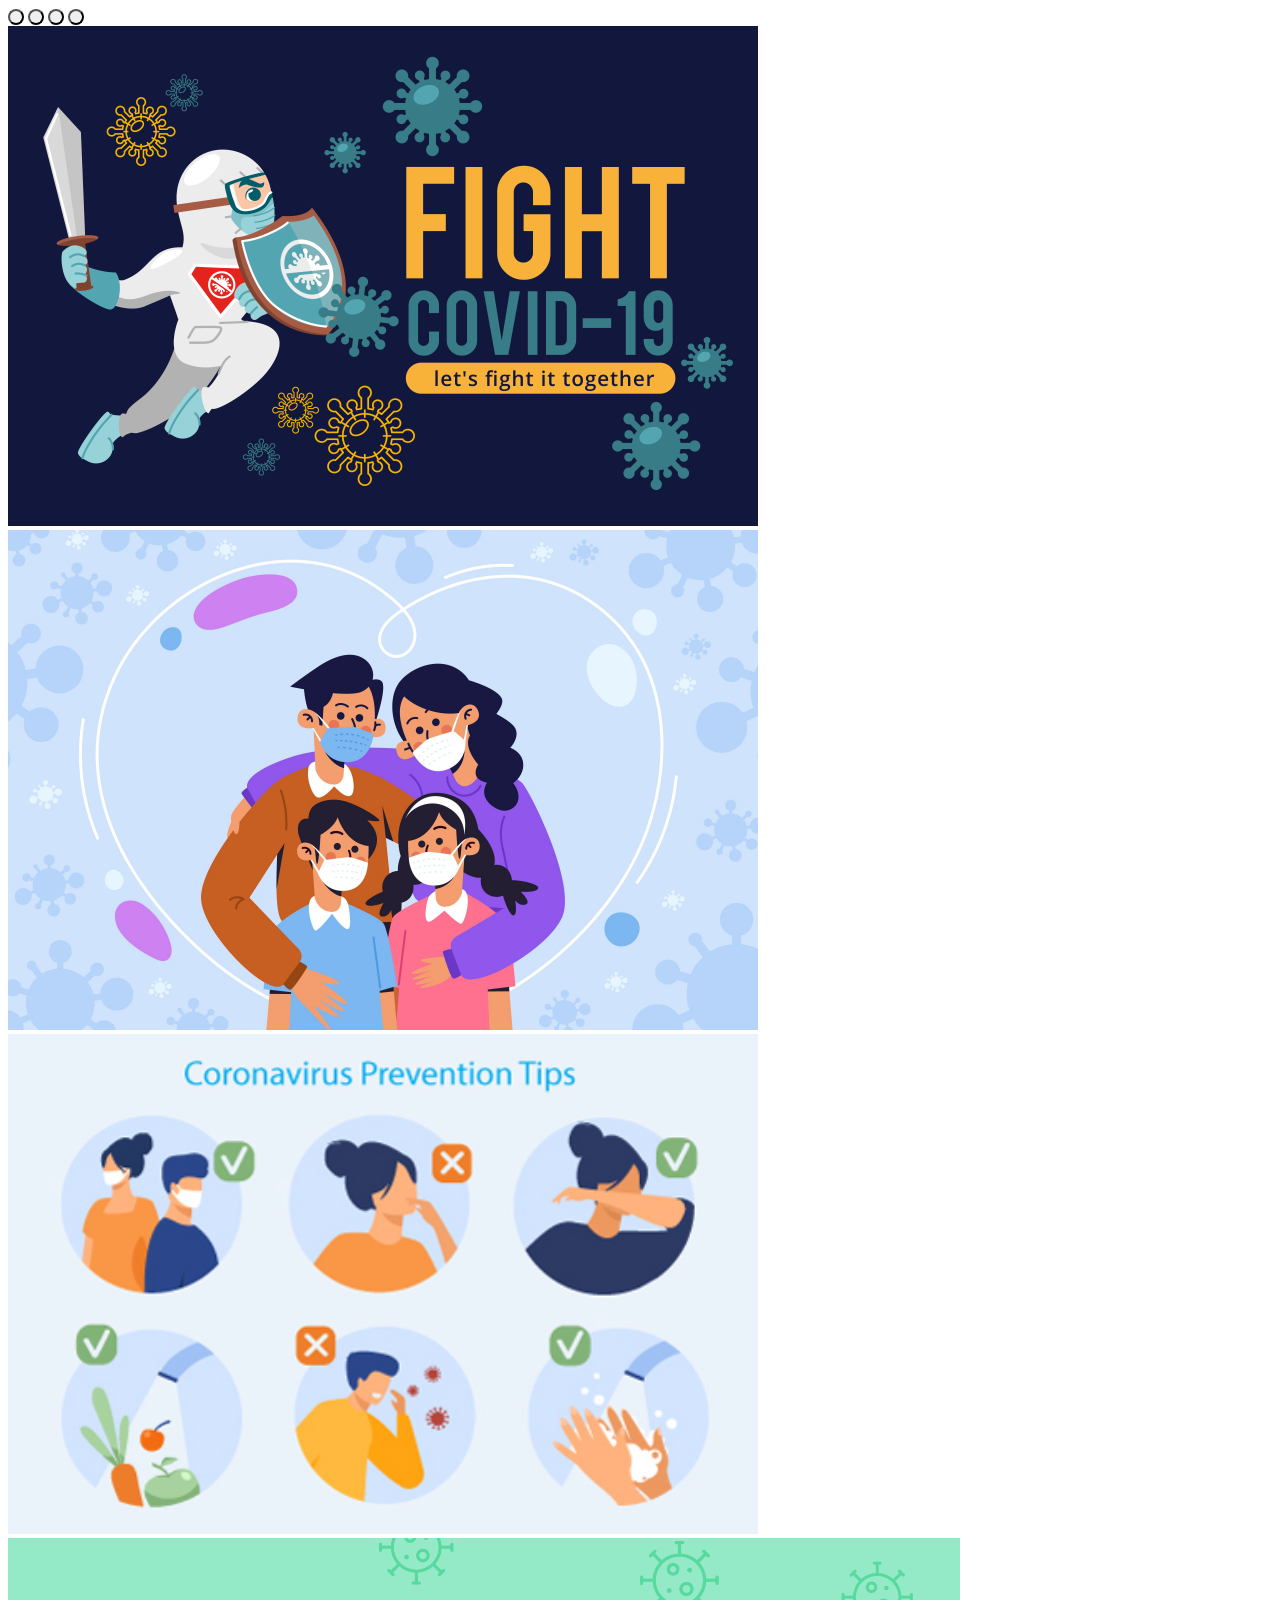
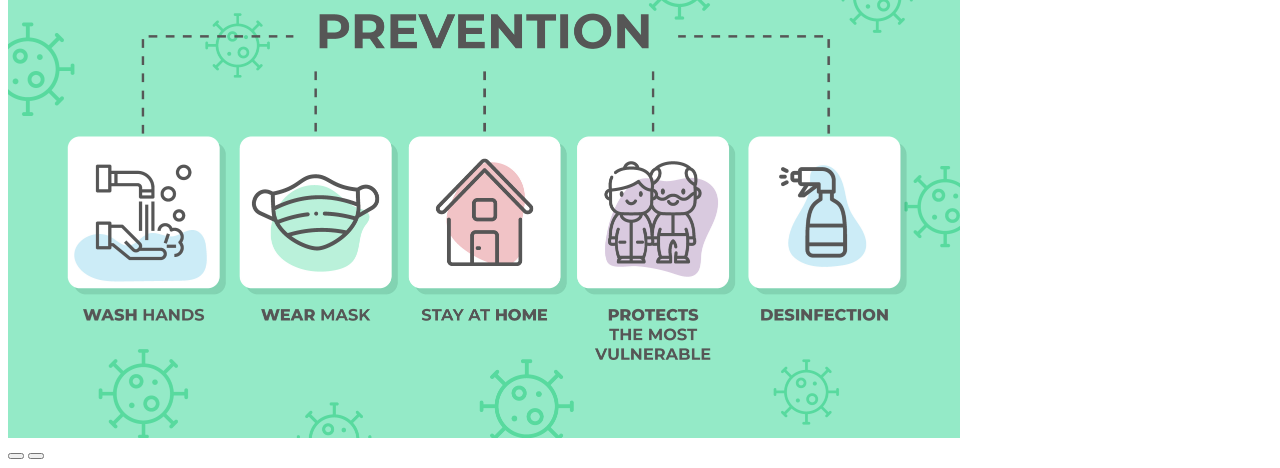
<file: carousel.html>
<!DOCTYPE html>
<html lang="en">
<head>
    <meta charset="UTF-8">
    <meta http-equiv="X-UA-Compatible" content="IE=edge">
    <meta name="viewport" content="width=device-width, initial-scale=1.0">
    <title>Document</title>
    <link href="https://cdn.jsdelivr.net/npm/bootstrap@5.2.0-beta1/dist/css/bootstrap.min.css" rel="stylesheet" integrity="sha384-0evHe/X+R7YkIZDRvuzKMRqM+OrBnVFBL6DOitfPri4tjfHxaWutUpFmBp4vmVor" crossorigin="anonymous">
<script src="https://cdn.jsdelivr.net/npm/bootstrap@5.2.0-beta1/dist/js/bootstrap.bundle.min.js" integrity="sha384-pprn3073KE6tl6bjs2QrFaJGz5/SUsLqktiwsUTF55Jfv3qYSDhgCecCxMW52nD2" crossorigin="anonymous"></script>
</head>
<style>
    .dots{
        width: 1rem!important;
        height: 1rem!important;
        border-radius: 50%;
    }
    .carousel-control-prev-icon , .carousel-control-next-icon {
        width: 5rem;
        height: 5rem;
    }
    .carousel-item img{
        height: 500px!important;
    }
    @media (min-width: 320px) and (max-width: 500px) {
        .carousel-item img{
            height: 300px!important;
    }
    }
</style>
<body>
    <div>
        <div id="slider" class="carousel slide" data-bs-ride="carousel">
            <div class="carousel-indicators">
                <button data-bs-target="#slider" data-bs-slide-to="0" class="dots active"></button>
                <button data-bs-target="#slider" data-bs-slide-to="1" class="dots"></button>
                <button data-bs-target="#slider" data-bs-slide-to="2" class="dots"></button>
                <button data-bs-target="#slider" data-bs-slide-to="3" class="dots"></button>
            </div>
            <div class="carousel-inner">
                <div class="carousel-item active">
                    <img class="d-block w-100" src="images/aware carousel-2.jpg" alt=""/>
                </div>
                <div class="carousel-item">
                    <img class="d-block w-100" src="images/aware-carousel-1.jpg" alt=""/>
                </div>
                <div class="carousel-item">
                    <img class="d-block w-100" src="images/aware-carousel-10.jpg" alt=""/>
                </div>
                <div class="carousel-item">
                    <img class="d-block w-100" src="images/aware-carousel-5.jpg" alt=""/>
                </div>
            </div>
            <button class="carousel-control-prev" data-bs-target="#slider" data-bs-slide="prev">
                <span class="carousel-control-prev-icon"></span>
            </button>
            <button class="carousel-control-next" data-bs-target="#slider" data-bs-slide="next">
                <span class="carousel-control-next-icon"></span>
            </button>
        </div>
    </div>
</body>
</html>
</file>
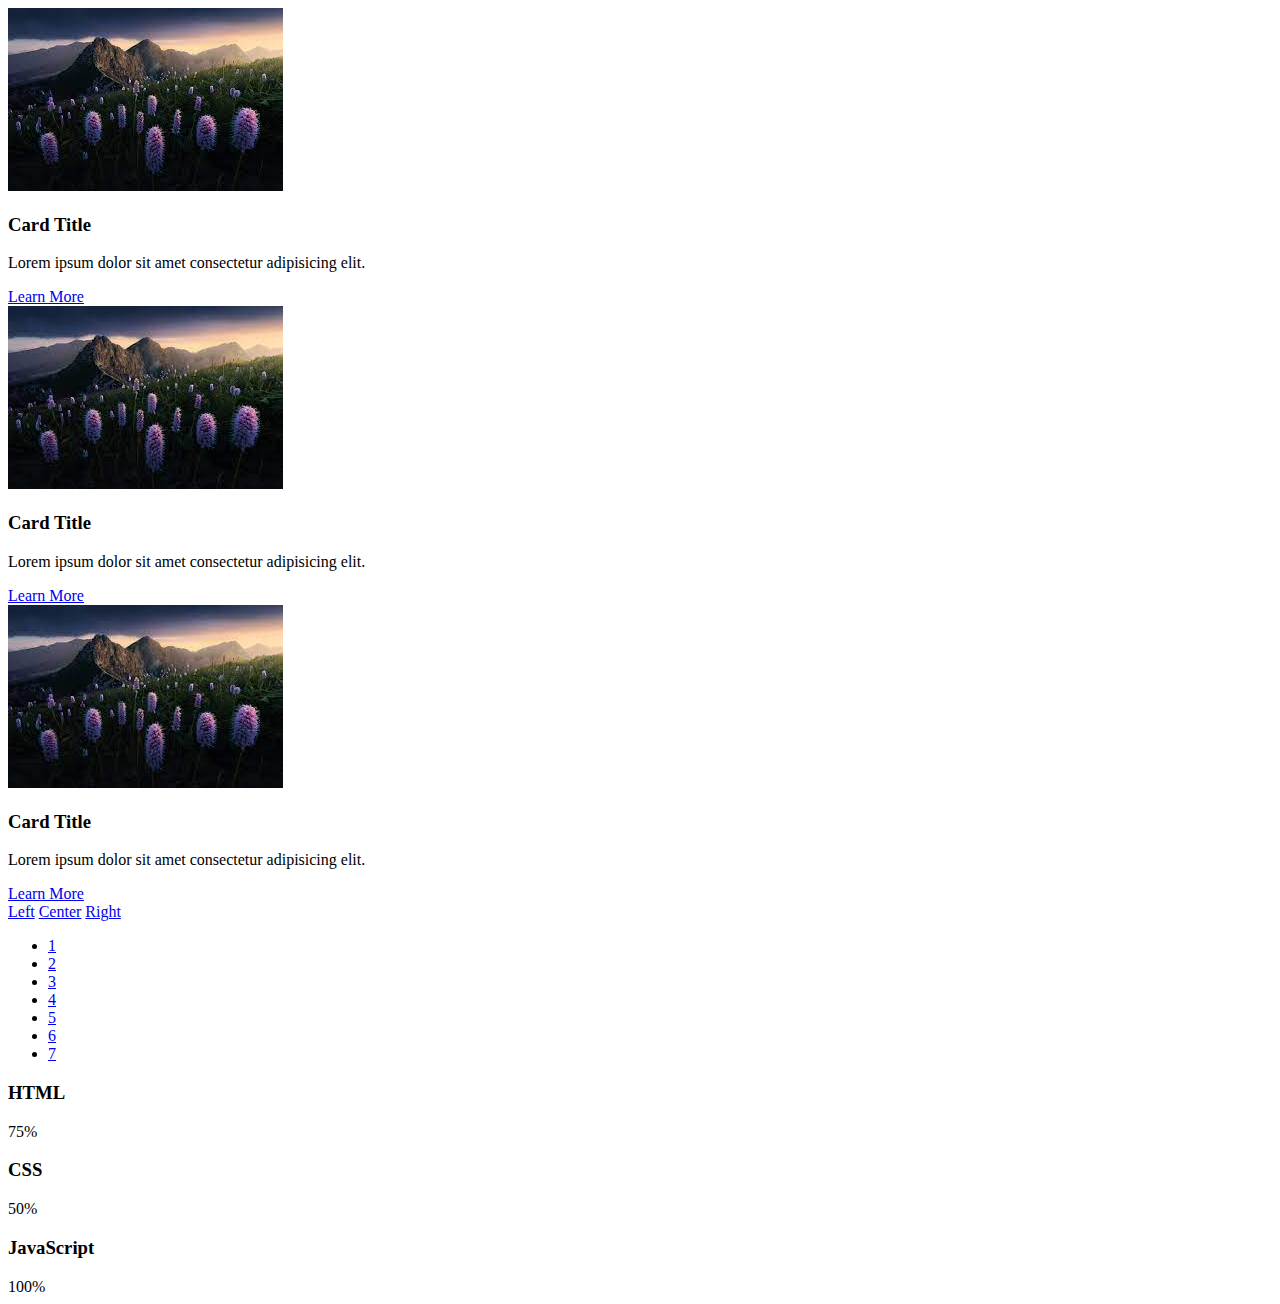
<file: other.html>
<!DOCTYPE html>
<html lang="en">
<head>
    <meta charset="UTF-8">
    <meta http-equiv="X-UA-Compatible" content="IE=edge">
    <meta name="viewport" content="width=device-width, initial-scale=1.0">
    <title>Document</title>
    <link href="https://cdn.jsdelivr.net/npm/bootstrap@5.2.0-beta1/dist/css/bootstrap.min.css" rel="stylesheet" integrity="sha384-0evHe/X+R7YkIZDRvuzKMRqM+OrBnVFBL6DOitfPri4tjfHxaWutUpFmBp4vmVor" crossorigin="anonymous">
</head>
<body>
    <div class="container">
        <div class="row">
            <div class="col-12 col-md-6 col-lg-4">
                <div class="card">
                    <img src="nature.jfif"/>
                    <div class="card-body">
                        <h3 class="card-title">Card Title</h3>
                        <p class="card-text">Lorem ipsum dolor sit amet consectetur adipisicing elit. </p>
                        <a href="#" class="btn btn-primary">Learn More</a>
                    </div>
                </div>
            </div>
            <div class="col-12 col-md-6 col-lg-4">
                <div class="card">
                    <img src="nature.jfif"/>
                    <div class="card-body">
                        <h3 class="card-title">Card Title</h3>
                        <p class="card-text">Lorem ipsum dolor sit amet consectetur adipisicing elit. </p>
                        <a href="#" class="btn btn-primary">Learn More</a>
                    </div>
                </div>
            </div>
            <div class="col-12 col-md-6 col-lg-4">
                <div class="card">
                    <img src="nature.jfif"/>
                    <div class="card-body">
                        <h3 class="card-title">Card Title</h3>
                        <p class="card-text">Lorem ipsum dolor sit amet consectetur adipisicing elit. </p>
                        <a href="#" class="btn btn-primary">Learn More</a>
                    </div>
                </div>
            </div>
        </div>
    </div>

    <div class="container mx-auto">
        <div class="btn-group">
            <a href="#" class="btn btn-outline-warning">Left</a>
            <a href="#" class="btn btn-outline-success">Center</a>
            <a href="#" class="btn btn-outline-danger">Right</a>
        </div>

        <ul class="mx-auto pagination">
            <li class="page-item">
                <a href="table.html" class="page-link">1</a>
            </li>
            <li class="page-item">
                <a href="table.html" class="page-link">2</a>
            </li>
            <li class="page-item">
                <a href="table.html" class="page-link">3</a>
            </li>
            <li class="page-item">
                <a href="table.html" class="page-link">4</a>
            </li>
            <li class="page-item">
                <a href="table.html" class="page-link">5</a>
            </li>
            <li class="page-item">
                <a href="table.html" class="page-link">6</a>
            </li>
            <li class="page-item">
                <a href="table.html" class="page-link">7</a>
            </li>
        </ul>
    </div>

    <div class="container">
        <div class="row">
            <div class="col-12 col-md-6">
                <h3 class="h4">HTML</h3>
                <div class="progress mb-4">
                    <div class="progress-bar bg-success w-75">75%</div>
                </div>
                <h3 class="h4">CSS</h3>
                <div class="progress mb-4">
                    <div class="progress-bar bg-warning w-50">50%</div>
                </div>
                <h3 class="h4">JavaScript</h3>
                <div class="progress mb-4">
                    <div class="progress-bar bg-primary w-100">100%</div>
                </div>
            </div>
        </div>

    </div>
</body>
</html>
</file>
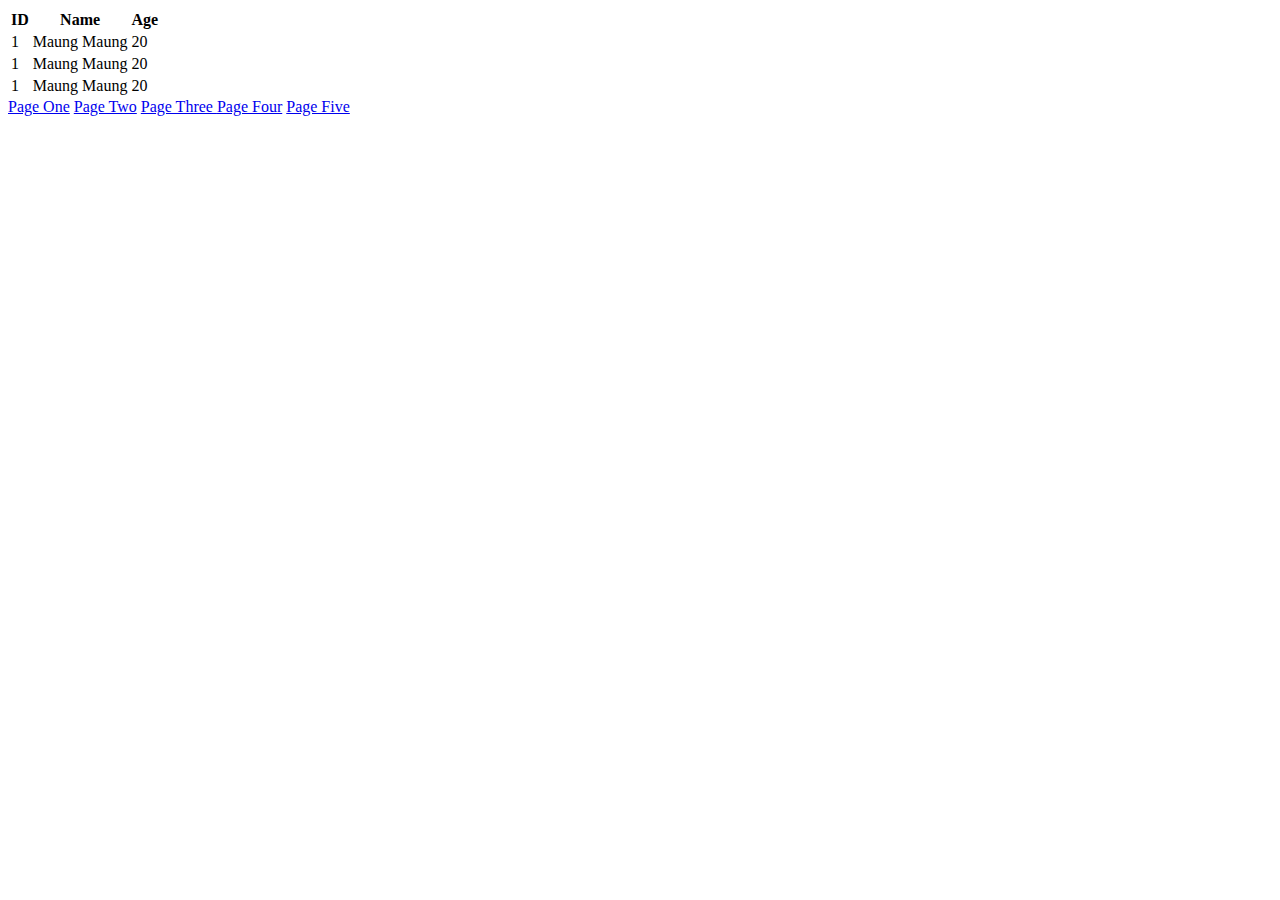
<file: table.html>
<!DOCTYPE html>
<html lang="en">
<head>
    <meta charset="UTF-8">
    <meta http-equiv="X-UA-Compatible" content="IE=edge">
    <meta name="viewport" content="width=device-width, initial-scale=1.0">
    <title>Document</title>
    <link href="https://cdn.jsdelivr.net/npm/bootstrap@5.2.0-beta1/dist/css/bootstrap.min.css" rel="stylesheet" integrity="sha384-0evHe/X+R7YkIZDRvuzKMRqM+OrBnVFBL6DOitfPri4tjfHxaWutUpFmBp4vmVor" crossorigin="anonymous">
</head>
<body>
    <div class="container">
        <div class="row">
            <div class="col-12 col-md-6">
                <table class="table table-dark table-striped table-bordered">
                    <tr>
                        <th>ID</th>
                        <th>Name</th>
                        <th>Age</th>
                    </tr>
                
                    <tr>
                        <td>1</td>
                        <td>Maung Maung</td>
                        <td>20</td>
                    </tr>
                    
                    <tr>
                        <td>1</td>
                        <td>Maung Maung</td>
                        <td>20</td>
                    </tr>
        
                    <tr>
                        <td>1</td>
                        <td>Maung Maung</td>
                        <td>20</td>
                    </tr>
                
                </table>
            </div>
            <div class="col-12 col-md-6">
                <div class="list-group">
                    <a href="#" class="list-group-item active">Page One</a>
                    <a href="#" class="list-group-item">Page Two</a>
                    <a href="#" class="list-group-item">Page Three</li>
                    <a href="#" class="list-group-item">Page Four</a>
                    <a href="#" class="list-group-item">Page Five</a>
                </div>
            </div>
        </div>
    </div>
</body>
</html>
</file>
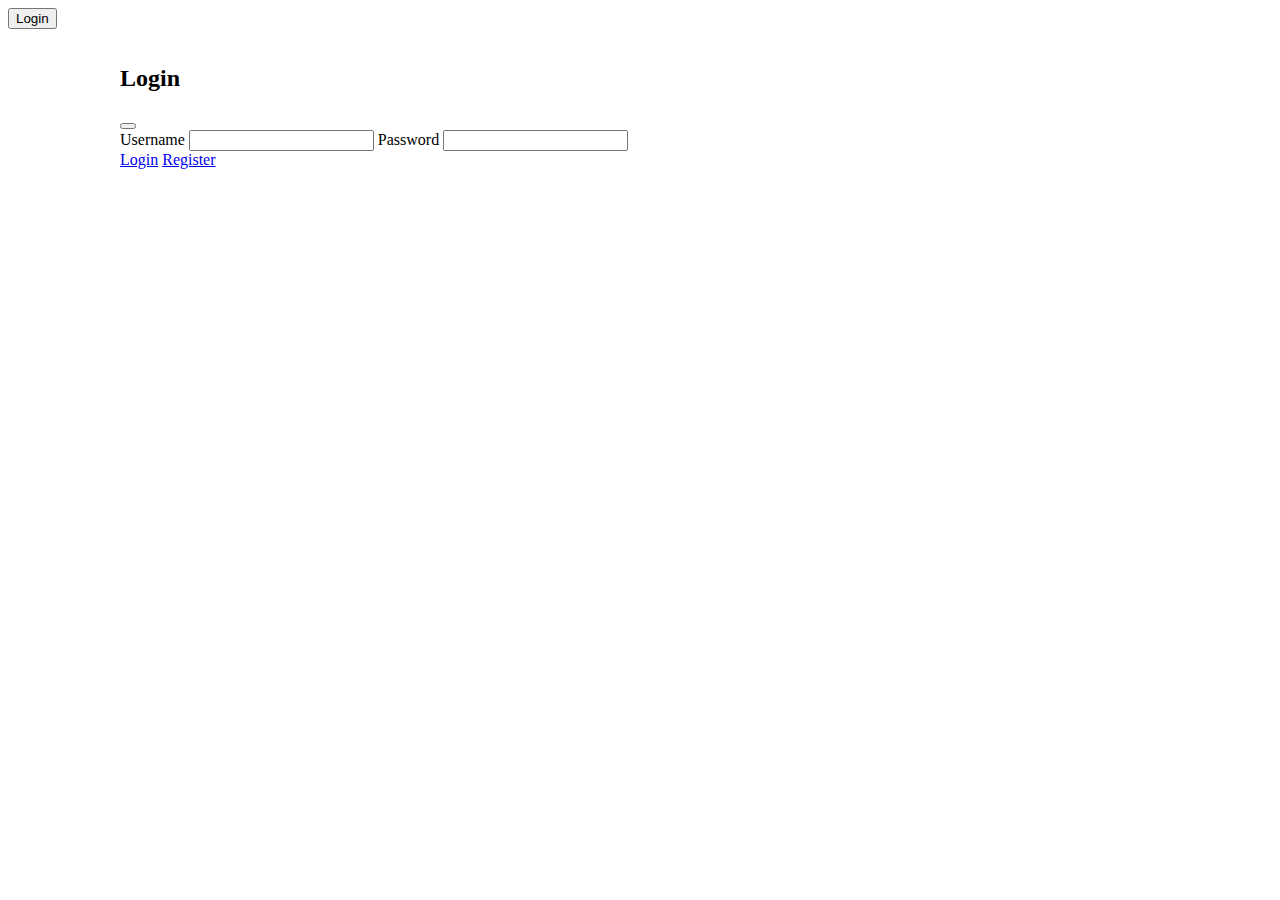
<file: video.html>
<!DOCTYPE html>
<html lang="en">
<head>
    <meta charset="UTF-8">
    <meta http-equiv="X-UA-Compatible" content="IE=edge">
    <meta name="viewport" content="width=device-width, initial-scale=1.0">
    <title>Document</title>
    <link href="https://cdn.jsdelivr.net/npm/bootstrap@5.2.0-beta1/dist/css/bootstrap.min.css" rel="stylesheet" integrity="sha384-0evHe/X+R7YkIZDRvuzKMRqM+OrBnVFBL6DOitfPri4tjfHxaWutUpFmBp4vmVor" crossorigin="anonymous">
<!-- <script src="https://cdn.jsdelivr.net/npm/bootstrap@5.2.0-beta1/dist/js/bootstrap.bundle.min.js" integrity="sha384-pprn3073KE6tl6bjs2QrFaJGz5/SUsLqktiwsUTF55Jfv3qYSDhgCecCxMW52nD2" crossorigin="anonymous"></script> -->
</head>
<style>
    .modal-dialog {
        padding: 0 5rem;
    }
    .modal-content {
        padding: 1rem 2rem;
    }
    .modal-footer{
        justify-content: flex-start;
        border: 0px;
    }
</style>
<body>
  <div class="container p-5">
    <button class="btn btn-primary" onClick="showModal()">Login</button>
 </div>
  <div class="modal">
      <div class="modal-dialog">
          <div class="modal-content">
              <div class="modal-header">
                  <h2 class="h3">Login</h2>
                  <button class="btn-close" onClick="hideModal()"></button>
              </div>
              <div class="modal-body">
                  <form action="" method="post">
                      <label for="username" class="form-label">Username</label>  
                      <input type="text" class="form-control mb-3">
                      <label for="username" class="form-label">Password</label>  
                      <input type="password" class="form-control">
                  </form>
              </div>
              <div class="modal-footer">
                  <a href="#" class="btn btn-primary">Login</a>
                  <a href="#" class="btn btn-outline-primary ms-3">Register</a>
              </div>
          </div>
      </div>
  </div>
</body>
<script>
    let modal = document.querySelector(".modal");

    function showModal() {
        modal.style.display = "block";
    }
    function hideModal() {
        modal.style.display = "none";
    }
</script>
</html>
</file>
